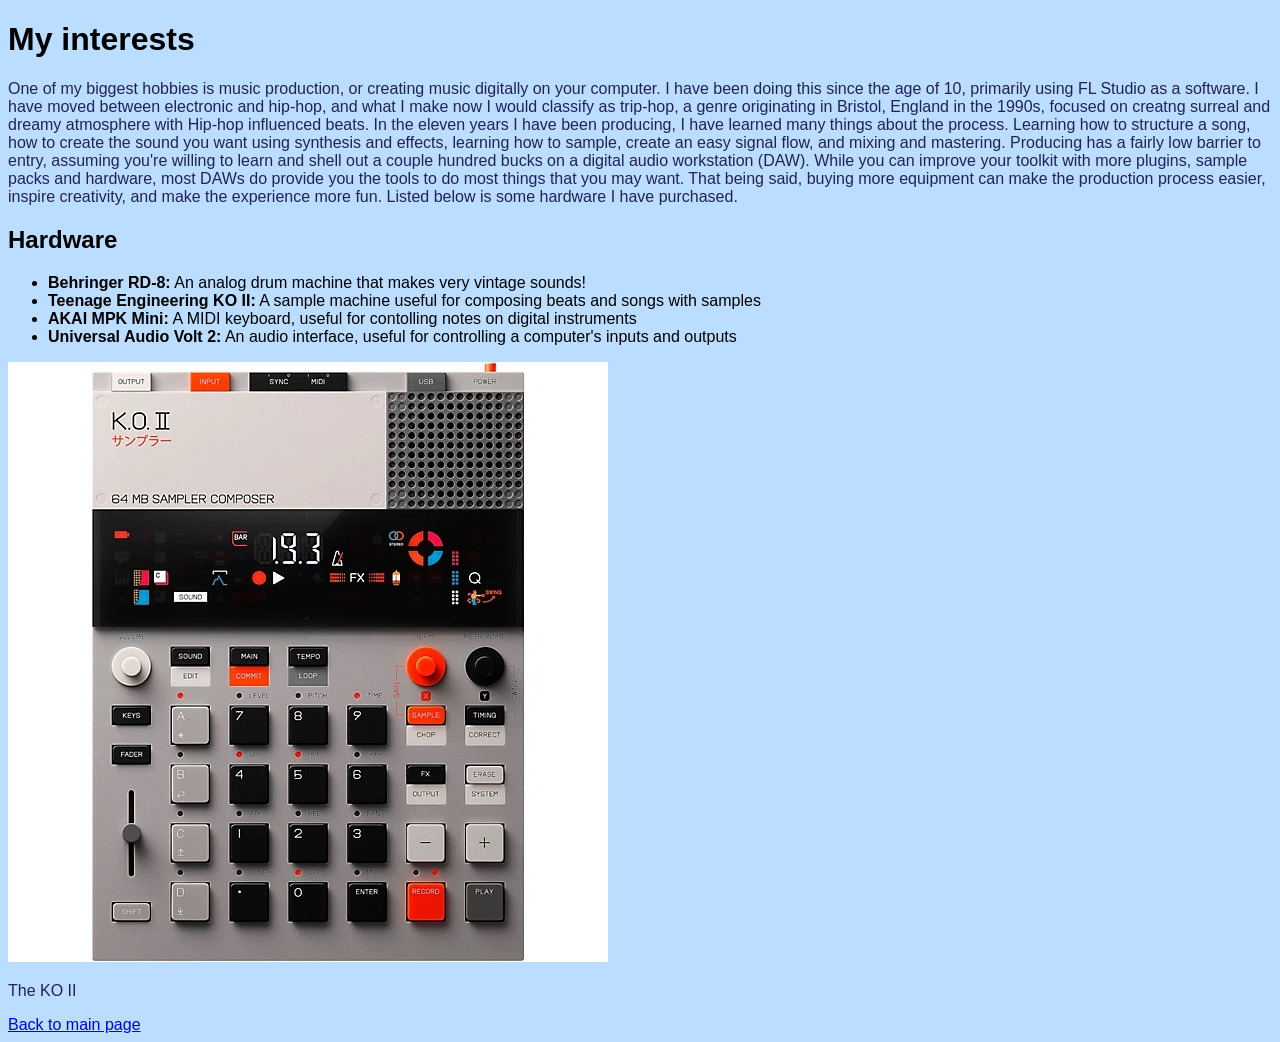
<file: page2.html>
<!DOCTYPE html>
<html lang="en">
    <head>
        <meta charset="UTF-8">
        <meta name="viewport" content="width=device-width, initial-scale=1.0">
        <title>My interests</title>
        <link rel="stylesheet" href="style.css">
    </head>
    <body>
        <h1>My interests</h1>
        <p>One of my biggest hobbies is music production, or creating music digitally on
            your computer. I have been doing this since the age of 10, primarily using FL 
            Studio as a software. I have moved between electronic and hip-hop, and what I make
            now I would classify as trip-hop, a genre originating in Bristol, England in the 1990s,
            focused on creatng surreal and dreamy atmosphere with Hip-hop influenced beats.

            In the eleven years I have been producing, I have learned many things about the process.
            Learning how to structure a song, how to create the sound you want using synthesis and effects,
            learning how to sample, create an easy signal flow, and mixing and mastering.
            Producing has a fairly low barrier to entry, assuming you're willing to learn and shell out 
            a couple hundred bucks on a digital audio workstation (DAW). While you can improve your toolkit
            with more plugins, sample packs and hardware, most DAWs do provide you the tools to do most things
            that you may want. That being said, buying more equipment can make the production process easier,
            inspire creativity, and make the experience more fun. Listed below is some hardware I have purchased.
        </p>
    <h2>Hardware</h2>
    <ul>
        <li><b>Behringer RD-8:</b> An analog drum machine that makes very vintage sounds!</li>
        <li><b>Teenage Engineering KO II:</b> A sample machine useful for composing beats and songs with samples</li>
        <li><b>AKAI MPK Mini:</b> A MIDI keyboard, useful for contolling notes on digital instruments</li>
        <li><b>Universal Audio Volt 2:</b> An audio interface, useful for controlling a computer's inputs and outputs</li>
    </ul>
    <img src="KOII.jpeg">
    <p>The KO II</p>
    <a href="index.html">Back to main page</a>
</body>
</html>
</file>
<file: style.css>
body {
    background-color: #bbddff;
    font-family: Arial, sans-serif;
}
h1 {
    size: 40;
    font-weight: bold;
}
h2 {
    size: 30;
    font-weight: bold;
}
p {
    color: #22225a
}
</file>
